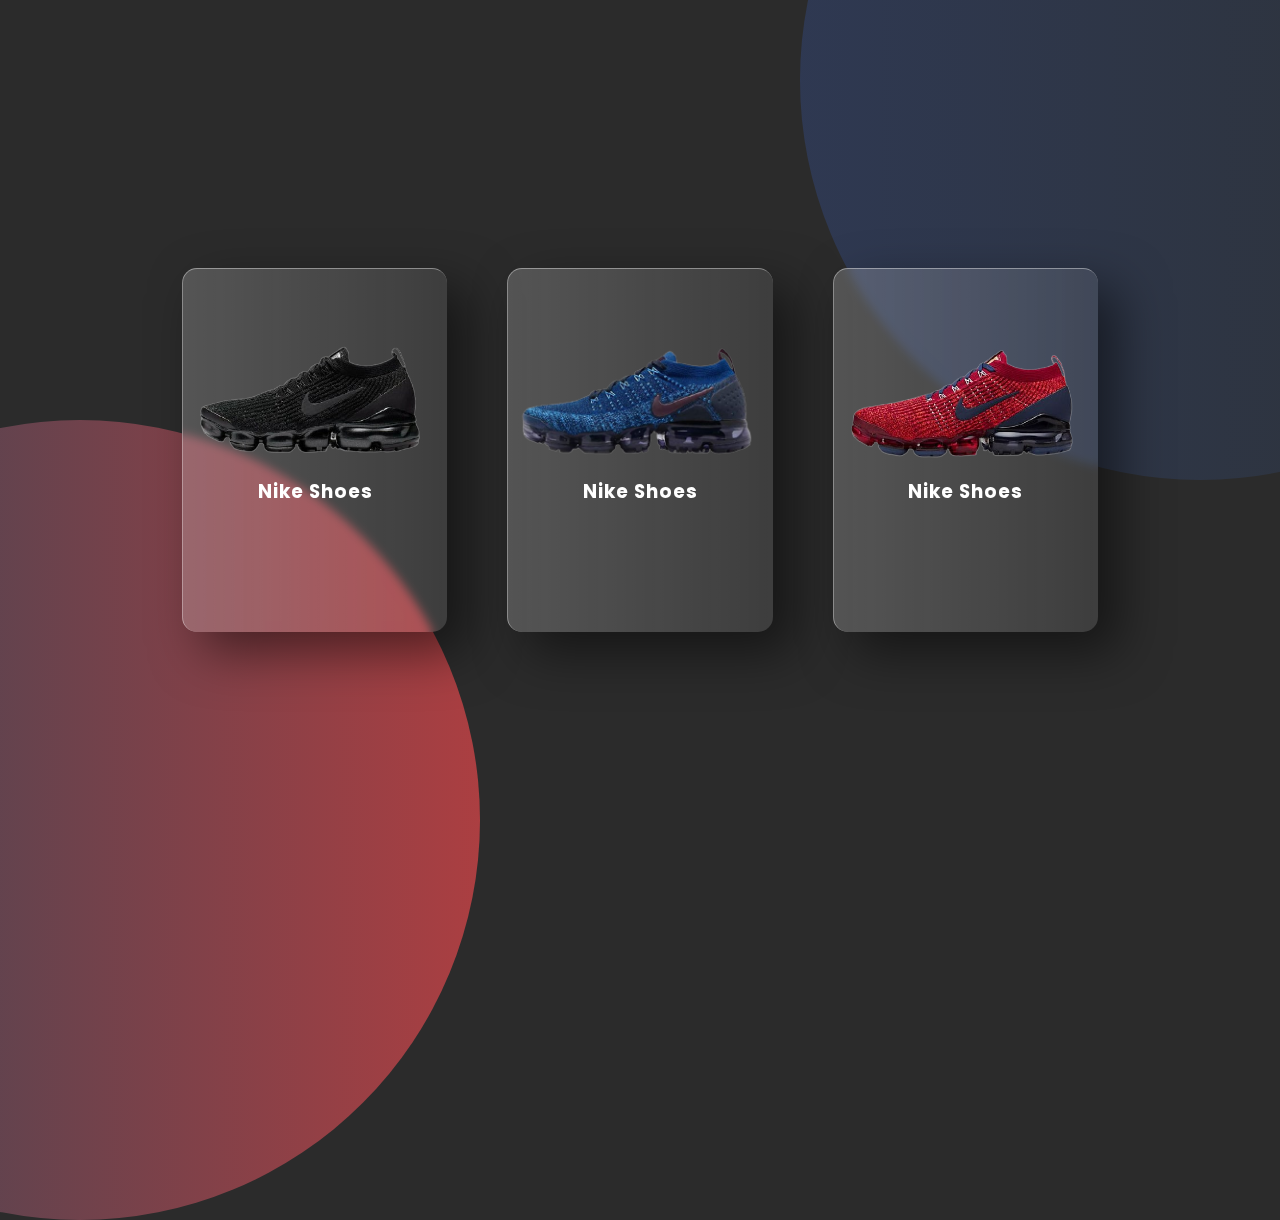
<file: index.html>
<!DOCTYPE html>
<html lang="en">
<head>
    <meta charset="UTF-8">
    <meta http-equiv="X-UA-Compatible" content="IE=edge">
    <meta name="viewport" content="width=device-width, initial-scale=1.0">
    <title>Product Card</title>
    <link rel="stylesheet" href="style.css">
</head>
<body>
    <div class="cards">
        <div class="card">
            <div class="first-container">
                <img src="./images/black_shoe.JPG" alt="black-shoe" class="black-shoe">
                <h3>Nike Shoes</h3>
            </div>
            <div class="overflow-container">
                <div class="second-container">
                    <div class="size-container">
                        <p>size :</p>
                        <div class="size">
                            <p>7</p>
                            <p>8</p>
                            <p>9</p>
                            <p>10</p>
                        </div>
                    </div>
        
                    <div class="color">
                        <p>color :</p>
                        <div class="color-black"></div>
                        <div class="color-blue"></div>
                        <div class="color-red"></div>
                    </div>
        
                    <div class="button">buy now</div>
                </div>
            </div>
        </div>

        <div class="card">
            <div class="first-container">
                <img src="./images/blue_shoe.JPG" alt="blue-shoe" class="blue-shoe">
                <h3>Nike Shoes</h3>
            </div>
            <div class="overflow-container">
                <div class="second-container">
                    <div class="size-container">
                        <p>size :</p>
                        <div class="size">
                            <p>7</p>
                            <p>8</p>
                            <p>9</p>
                            <p>10</p>
                        </div>
                    </div>
        
                    <div class="color">
                        <p>color :</p>
                        <div class="color-black"></div>
                        <div class="color-blue"></div>
                        <div class="color-red"></div>
                    </div>
        
                    <div class="button">buy now</div>
                </div>
            </div>
        </div>

        <div class="card">
            <div class="first-container">
                <img src="./images/red_shoe.JPG" alt="red-shoe" class="red-shoe">
                <h3>Nike Shoes</h3>
            </div>
            <div class="overflow-container">
                <div class="second-container">
                    <div class="size-container">
                        <p>size :</p>
                        <div class="size">
                            <p>7</p>
                            <p>8</p>
                            <p>9</p>
                            <p>10</p>
                        </div>
                    </div>
        
                    <div class="color">
                        <p>color :</p>
                        <div class="color-black"></div>
                        <div class="color-blue"></div>
                        <div class="color-red"></div>
                    </div>
        
                    <div class="button">buy now</div>
                </div>
            </div>
        </div>
    </div>

    <div class="circle-top"></div>
    <div class="circle-bottom"></div>
</body>
</html>
</file>
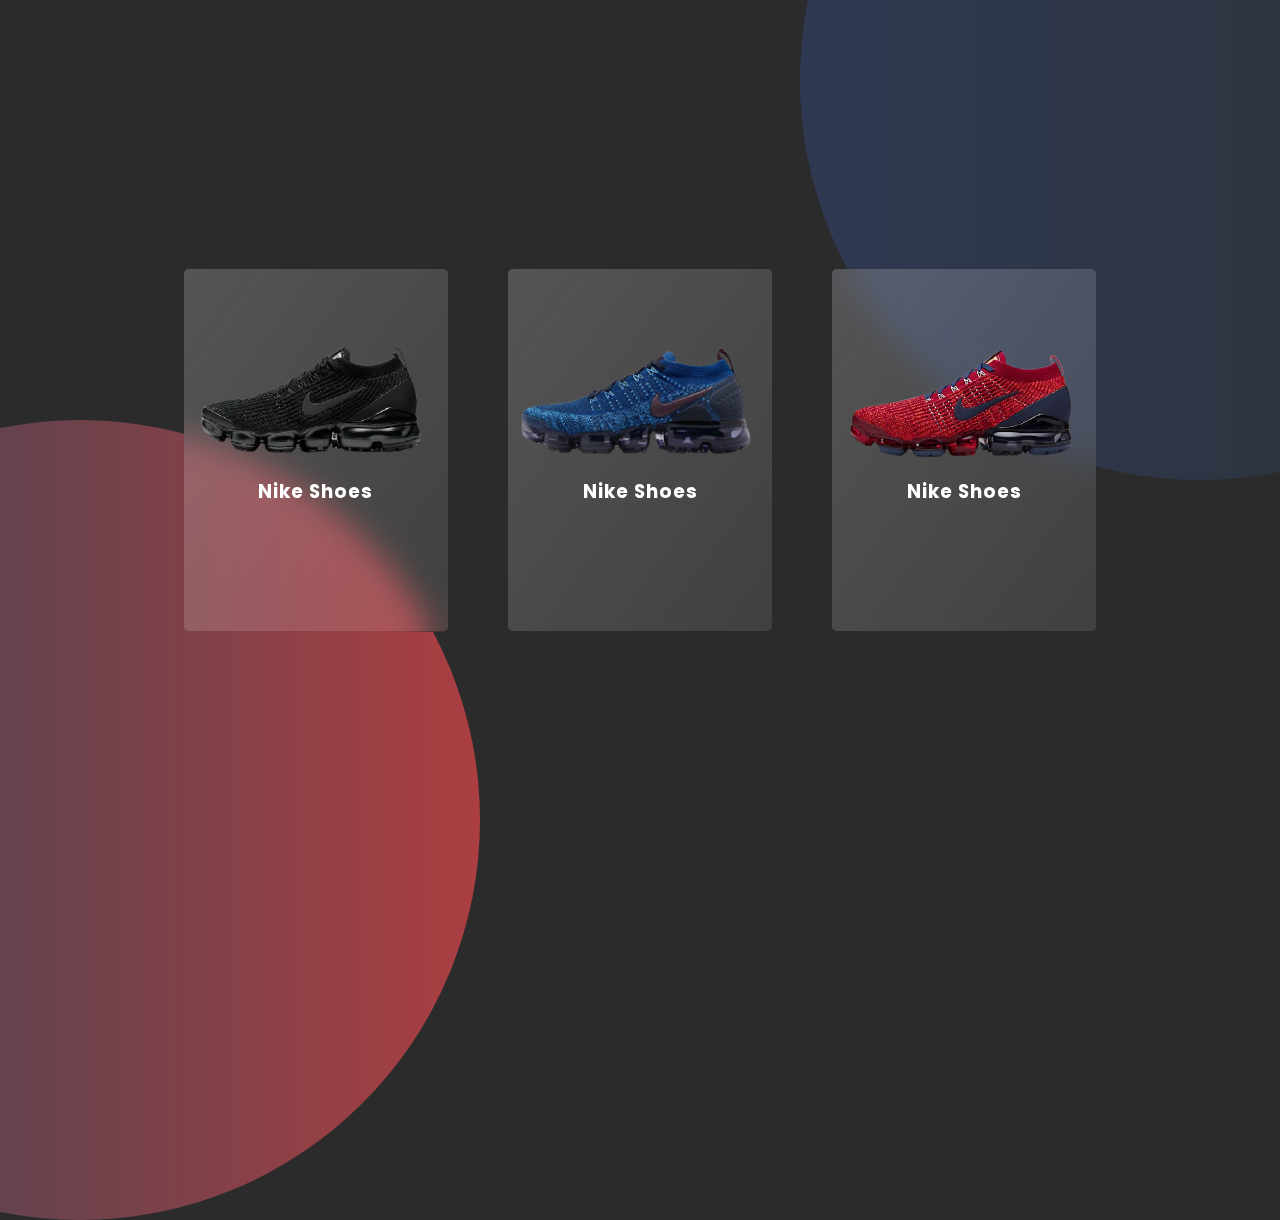
<file: glassmorphism-project/index.html>
<!DOCTYPE html>
<html lang="en">
<head>
    <meta charset="UTF-8">
    <meta http-equiv="X-UA-Compatible" content="IE=edge">
    <meta name="viewport" content="width=device-width, initial-scale=1.0">
    <title>Product Card</title>
    <link rel="stylesheet" href="style.css">
</head>
<body>
    <div class="cards">
        <div class="card">
            <div class="first-container">
                <img src="/glassmorphism-project/images/black-shoe.png" alt="black-shoe" class="black-shoe">
                <h3>Nike Shoes</h3>
            </div>
            <div class="overflow-container">
                <div class="second-container">
                    <div class="size-container">
                        <p>size :</p>
                        <div class="size">
                            <p>7</p>
                            <p>8</p>
                            <p>9</p>
                            <p>10</p>
                        </div>
                    </div>
        
                    <div class="color">
                        <p>color :</p>
                        <div class="color-black"></div>
                        <div class="color-blue"></div>
                        <div class="color-red"></div>
                    </div>
        
                    <div class="button">buy now</div>
                </div>
            </div>
        </div>

        <div class="card">
            <div class="first-container">
                <img src="/glassmorphism-project/images/blue-shoe.png" alt="blue-shoe" class="blue-shoe">
                <h3>Nike Shoes</h3>
            </div>
            <div class="overflow-container">
                <div class="second-container">
                    <div class="size-container">
                        <p>size :</p>
                        <div class="size">
                            <p>7</p>
                            <p>8</p>
                            <p>9</p>
                            <p>10</p>
                        </div>
                    </div>
        
                    <div class="color">
                        <p>color :</p>
                        <div class="color-black"></div>
                        <div class="color-blue"></div>
                        <div class="color-red"></div>
                    </div>
        
                    <div class="button">buy now</div>
                </div>
            </div>
        </div>

        <div class="card">
            <div class="first-container">
                <img src="/glassmorphism-project/images/red-shoe.png" alt="red-shoe" class="red-shoe">
                <h3>Nike Shoes</h3>
            </div>
            <div class="overflow-container">
                <div class="second-container">
                    <div class="size-container">
                        <p>size :</p>
                        <div class="size">
                            <p>7</p>
                            <p>8</p>
                            <p>9</p>
                            <p>10</p>
                        </div>
                    </div>
        
                    <div class="color">
                        <p>color :</p>
                        <div class="color-black"></div>
                        <div class="color-blue"></div>
                        <div class="color-red"></div>
                    </div>
        
                    <div class="button">buy now</div>
                </div>
            </div>
        </div>
    </div>

    <div class="circle-top"></div>
    <div class="circle-bottom"></div>
</body>
</html>
</file>
<file: style.css>
@import url("https://fonts.googleapis.com/css2?family=Poppins:wght@200&display=swap");

* {
  margin: 0;
  padding: 0;
  box-sizing: border-box;
}

body {
  background: #2b2b2b;
  color: white;
  font-family: "Poppins", sans-serif;
  overflow: hidden;
}

.cards {
  min-width: 100vw;
  min-height: 100vh;
  display: flex;
  justify-content: center;
  align-items: center;
  text-align: center;
}

.card {
  margin: 0 30px;
  padding: 150px 55px 40px;
  border-radius: 0.3em;
  z-index: 3;

  background: linear-gradient(
    to right,
    rgba(255, 255, 255, 0.2),
    rgba(255, 255, 255, 0.09)
  );
  box-shadow: 20px 20px 50px rgba(0, 0, 0, 0.5);
  border-radius: 15px;
  border-top: 1px solid rgba(255, 255, 255, 0.4);
  border-left: 1px solid rgba(255, 255, 255, 0.4);
  backdrop-filter: blur(5px);
}

.overflow-container {
  overflow: hidden;
}

img {
  position: absolute;
  background-size: 100%;
  pointer-events: none;
  -webkit-user-select: none;
  -moz-user-select: none;
  -ms-user-select: none;
  user-select: none;

  transition-duration: 0.5s;
}

h3 {
  letter-spacing: 1px;
}

p {
  text-transform: uppercase;
  font-size: smaller;
}

.size-container {
  margin-top: 15px;
  display: flex;
}

.size-container > :first-child {
  margin-right: 0.5em;
}

.size {
  display: flex;
}

.size p {
  background-color: white;
  color: black;
  font-size: smaller;
  font-weight: bold;
  padding: 0.1em 0.4em;
  margin: 0 0.3em;
  border-radius: 0.3em;
  cursor: pointer;
  transition: all linear ease-out;
}

.size p:hover {
  transform: scale(1.1);
  background-color: rgb(83, 214, 83);
}

.color {
  display: flex;
  margin: 15px 0 25px;
}

.color div {
  width: 20px;
  height: 20px;
  border-radius: 50%;
  margin: 0 5px;
  cursor: pointer;
}

.color div:first-of-type {
  background-color: black;
  margin-left: 0.7em;
}

.color-blue {
  background-color: rgb(10, 10, 179);
}

.color-red {
  background-color: rgb(192, 6, 6);
}

.color div:hover {
  border: 2px solid rgb(207, 202, 202);
}

.button {
  background-color: white;
  color: black;
  font-weight: 600;
  text-transform: capitalize;
  display: inline-block;
  padding: 0.5em 1.5em;
  margin-bottom: 5px;
  border-radius: 2em;
  cursor: pointer;

  transition: all linear infinite;
}

.button:hover {
  transform: scale(1.07);
}

/* Adding Animation */

.second-container,
.first-container h3 {
  transform: translateY(200%);
  transition: transform 800ms ease;
}

.first-container {
  position: relative;
}

.black-shoe {
  width: 16em;
  height: 21em;

  top: -13em;
  left: -3.5em;
}

.blue-shoe {
  width: 15em;
  height: 15em;

  top: -9em;
  left: -2.9em;
}

.red-shoe {
  width: 17em;
  height: 17.5em;

  top: -11em;
  left: -3.9em;
}

.card:hover .second-container {
  transform: translateY(0%);
}

.card:hover .first-container h3 {
  transform: translateY(0%);
}

.card:hover img {
  transition: 500ms linear all;
}

.card:hover .first-container img {
  transform: rotateZ(-45deg) scale(1.2);
}

/* Change shoes position after hovering */
.card:hover .black-shoe {
  top: -19em;
  left: -6em;
}

.card:hover .blue-shoe {
  top: -16em;
  left: -4em;
}

.card:hover .red-shoe {
  top: -17.5em;
  left: -6em;
}

/* BACKGROUND CIRCLES */
.circle-top {
  background: linear-gradient(
    to right,
    rgb(47, 58, 86, 0.9),
    rgb(64, 109, 150, 0.1)
  );
  width: 50em;
  height: 50em;
  border-radius: 50em;
  position: absolute;
  top: -20em;
  right: -20em;
}

.circle-bottom {
  background: linear-gradient(
    to right,
    rgb(64, 109, 150, 0.4),
    rgb(226, 71, 75, 0.7)
  );
  width: 50em;
  height: 50em;
  border-radius: 50em;
  position: absolute;
  bottom: -20em;
  left: -20em;
}
</file>
<file: glassmorphism-project/style.css>
@import url("https://fonts.googleapis.com/css2?family=Poppins:wght@200&display=swap");

* {
  margin: 0;
  padding: 0;
  box-sizing: border-box;
}

body {
  background: #2b2b2b;
  color: white;
  font-family: "Poppins", sans-serif;
  overflow: hidden;
}

.cards {
  min-width: 100vw;
  min-height: 100vh;
  display: flex;
  justify-content: center;
  align-items: center;
  text-align: center;
}

.card {
  z-index: 3;
  background: linear-gradient(
    to right bottom,
    rgba(255, 255, 255, 0.2),
    rgba(255, 255, 255, 0.1)
  );
  margin: 0 30px;
  padding: 150px 55px 40px;
  border-radius: 0.3em;

  backdrop-filter: blur(1rem);
}

.overflow-container {
  overflow: hidden;
}

img {
  position: absolute;
  background-size: 100%;
}

h3 {
  letter-spacing: 1px;
}

p {
  text-transform: uppercase;
  font-size: smaller;
}

.size-container {
  margin-top: 15px;
  display: flex;
}

.size-container > :first-child {
  margin-right: 0.5em;
}

.size {
  display: flex;
}

.size p {
  background-color: white;
  color: black;
  font-size: smaller;
  font-weight: bold;
  padding: 0.1em 0.4em;
  margin: 0 0.3em;
  border-radius: 0.3em;
  cursor: pointer;
  transition: all linear ease-out;
}

.size p:hover {
  transform: scale(1.1);
  background-color: rgb(83, 214, 83);
}

.color {
  display: flex;
  margin: 15px 0 25px;
}

.color div {
  width: 20px;
  height: 20px;
  border-radius: 50%;
  margin: 0 5px;
  cursor: pointer;
}

.color div:first-of-type {
  background-color: black;
  margin-left: 0.7em;
}

.color-blue {
  background-color: rgb(10, 10, 179);
}

.color-red {
  background-color: rgb(192, 6, 6);
}

.color div:hover {
  border: 2px solid rgb(207, 202, 202);
}

.button {
  background-color: white;
  color: black;
  font-weight: 600;
  text-transform: capitalize;
  display: inline-block;
  padding: 0.5em 1.5em;
  margin-bottom: 5px;
  border-radius: 2em;
  cursor: pointer;

  transition: all linear infinite;
}

.button:hover {
  transform: scale(1.07);
}

/* Adding Animation */

.second-container,
.first-container h3 {
  transform: translateY(200%);
  transition: transform 800ms ease;
}

.first-container {
  position: relative;
}

.black-shoe {
  width: 16em;
  height: 21em;

  top: -13em;
  left: -3.5em;
}

.blue-shoe {
  width: 15em;
  height: 15em;

  top: -9em;
  left: -2.9em;
}

.red-shoe {
  width: 17em;
  height: 17.5em;

  top: -11em;
  left: -3.9em;
}

.card:hover .second-container {
  transform: translateY(0%);
}

.card:hover .first-container h3 {
  transform: translateY(0%);
}

.card:hover img {
  transition: 500ms linear all;
}

.card:hover .first-container img {
  transform: rotateZ(-45deg) scale(1.2);
}

/* Change shoes position after hovering */
.card:hover .black-shoe {
  top: -19em;
  left: -6em;
}

.card:hover .blue-shoe {
  top: -16em;
  left: -4em;
}

.card:hover .red-shoe {
  top: -17.5em;
  left: -6em;
}

/* BACKGROUND CIRCLES */
.circle-top {
  background: linear-gradient(
    to right,
    rgb(47, 58, 86, 0.9),
    rgb(64, 109, 150, 0.1)
  );
  width: 50em;
  height: 50em;
  border-radius: 50em;
  position: absolute;
  top: -20em;
  right: -20em;
}

.circle-bottom {
  background: linear-gradient(
    to right,
    rgb(64, 109, 150, 0.4),
    rgb(226, 71, 75, 0.7)
  );
  width: 50em;
  height: 50em;
  border-radius: 50em;
  position: absolute;
  bottom: -20em;
  left: -20em;
}
</file>
